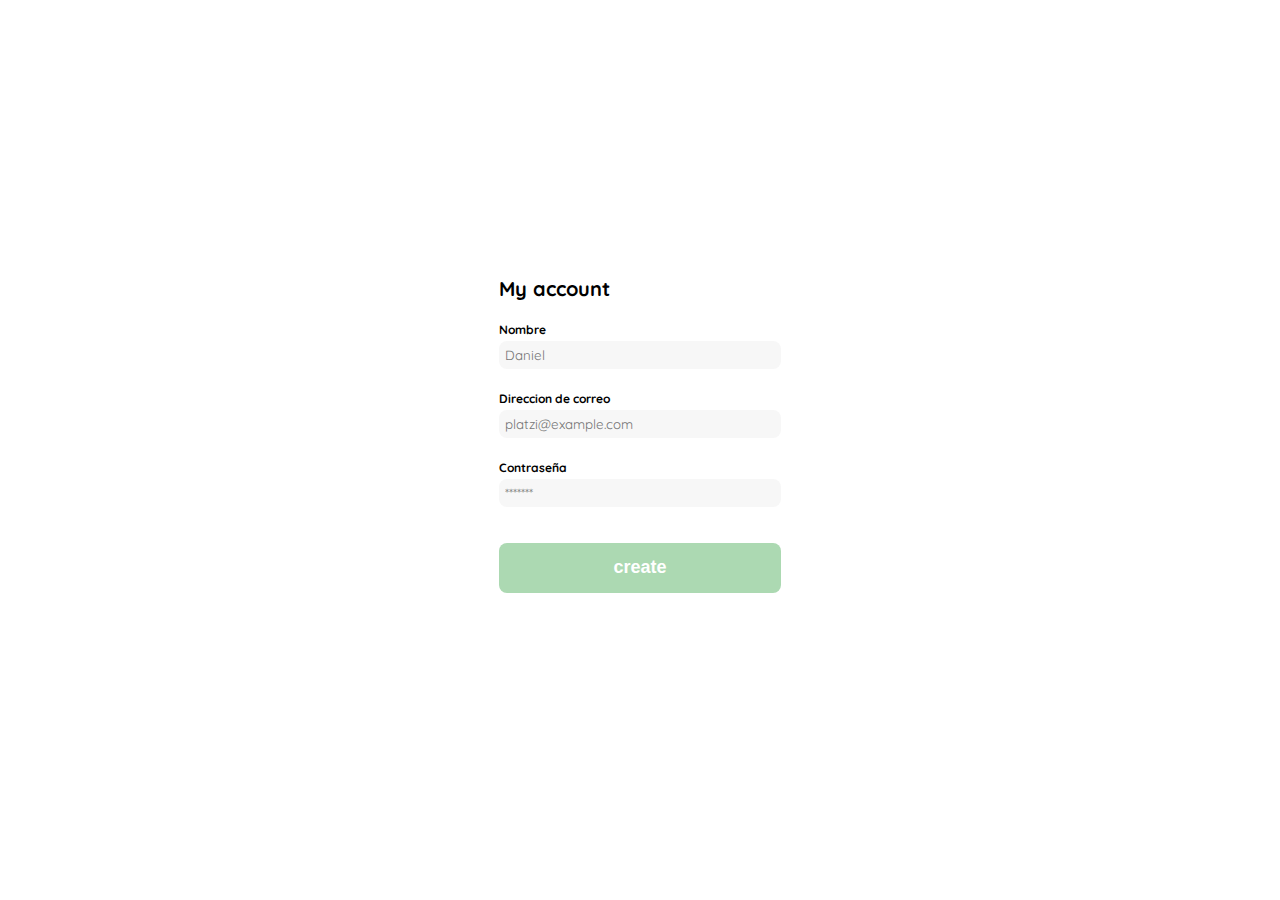
<file: loginPassword/crearcuenta.html>
<!DOCTYPE html>
<html lang="en">
<head>
    <meta charset="UTF-8">
    <meta http-equiv="X-UA-Compatible" content="IE=edge">
    <meta name="viewport" content="width=device-width, initial-scale=1.0">
    <title>crearcuenta</title>
    <link rel="stylesheet" href="./stylescrearcuenta.css">
    <link rel="preconnect" href="https://fonts.googleapis.com">
    <link rel="preconnect" href="https://fonts.gstatic.com" crossorigin>
    <link href="https://fonts.googleapis.com/css2?family=Quicksand:wght@300;500;700&family=Roboto:wght@500;700&display=swap" rel="stylesheet">
</head>
<body>
    <main class="login">
        <div class="form-container">
             <h1 class="title">My account</h1>
            <form action="/" class="form-createaccount">
                 <div>
                    <label for="name" class="label">Nombre</label>
                    <input type="text" id="name" placeholder="Daniel" class="input input_name">
                
                    <label for="email" class="label">Direccion de correo</label>
                     <input type="email" id="email" placeholder="platzi@example.com" class="input input_email">

                    <label for="password" class="label">Contraseña</label>
                     <input type="password" id="password" placeholder="*******" class="input input_password">
                </div>
                    <input type="submit" value="create" class="primary-button login-button">         
         </form> 
        </div>
    </main>

</body>
</html>
</file>
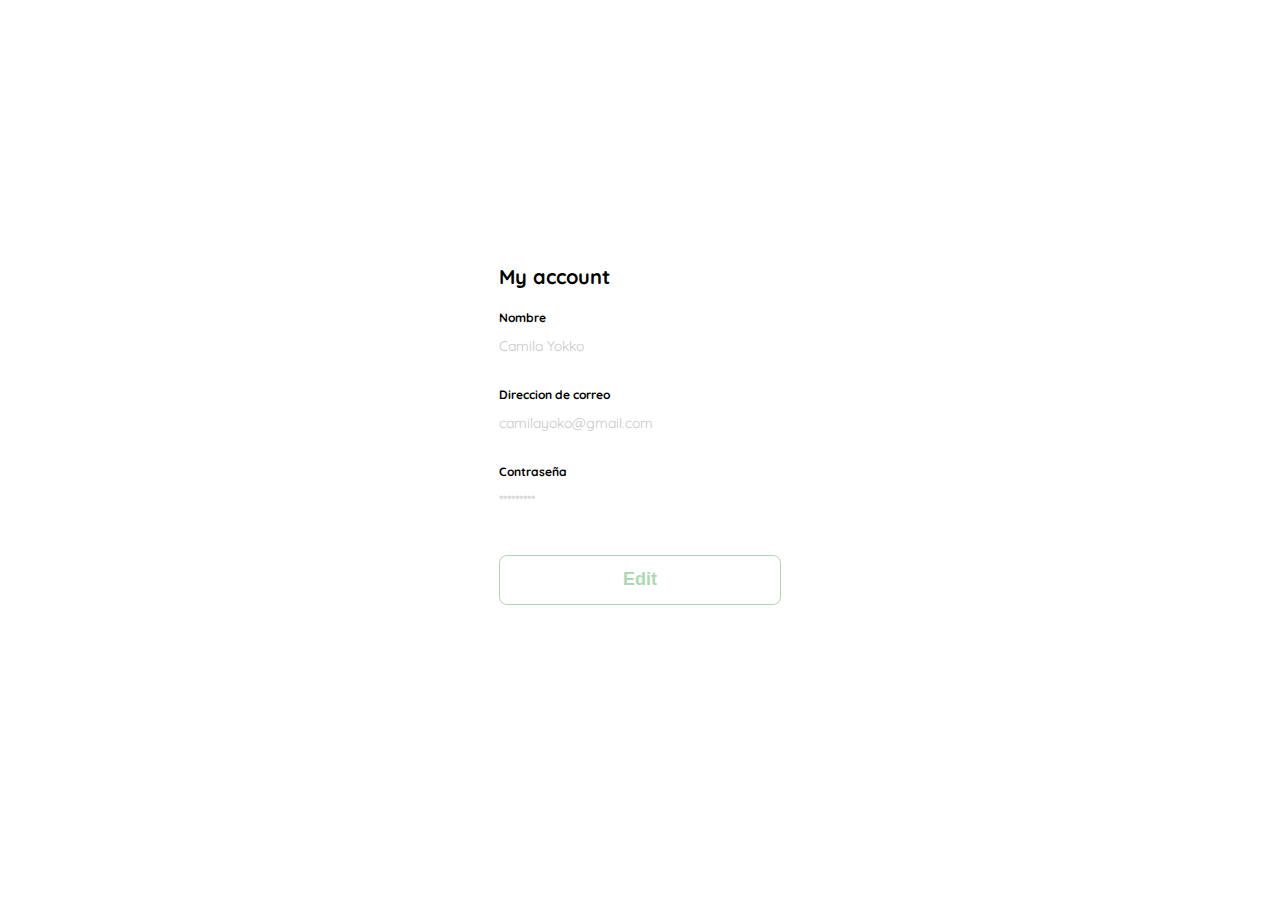
<file: loginPassword/micuenta.html>
<!DOCTYPE html>
<html lang="en">
<head>
    <meta charset="UTF-8">
    <meta http-equiv="X-UA-Compatible" content="IE=edge">
    <meta name="viewport" content="width=device-width, initial-scale=1.0">
    <title>crearcuenta</title>
    <link rel="stylesheet" href="./stylesmicuenta.css">
    <link rel="preconnect" href="https://fonts.googleapis.com">
    <link rel="preconnect" href="https://fonts.gstatic.com" crossorigin>
    <link href="https://fonts.googleapis.com/css2?family=Quicksand:wght@300;500;700&family=Roboto:wght@500;700&display=swap" rel="stylesheet">
</head>
<body>
    <main class="login">
        <div class="form-container">
             <h1 class="title">My account</h1>
            <form action="/" class="form-createaccount">
                 <div>
                    <label for="name" class="label">Nombre</label>
                    <p class="value">Camila Yokko</p>
                
                    <label for="email" class="label">Direccion de correo</label>
                     <p class="value">camilayoko@gmail.com</p>

                    <label for="password" class="label">Contraseña</label>
                     <p class="value">*********</p>
                </div>
                    <input type="submit" value="Edit" class="secondary-button login-button">         
         </form> 
        </div>
    </main>

</body>
</html>
</file>
<file: loginPassword/stylescrearcuenta.css>
/*
1.Posicionamiento
2. Modelo de caja (Box borde)
3. Tipografia
4. Efectos visuales
5. Ottros

*/

:root {
    --white: #FFFFFF;
    --black: #000000;
    --very-light-pink: #c7c7c7;
    --text-field:#f7f7f7;
    --dark:#232830;
    --hospitalg-green: #ACD9B2;

}

*{
    margin: 0;
    padding: 0;
    box-sizing: border-box;
}
html{
    font-size: 62.5%;
    font-family: Quicksand ,sans-serif;
}

.login{
    width: 100%;
    height: 100vh;
    display: grid;
    place-items: center;
}
.form-container{
    display: grid;
    grid-template-rows: auto 1fr auto;
    width: 282px;
}

.title{
    margin-bottom: 22px;
    font-size: 2rem;
    font-weight: 700;
    line-height: 2.2rem;
    text-align: start;
    color: var(--black);

}

.form-createaccount {
    display: flex;
    flex-direction: column;
    margin-top: 0px;
    height: 100%;
    justify-content: space-between;

}
.form-createaccount div{
    display: flex;
    flex-direction:column;
} 
.label{
    font-size: 1.2rem;
    font-weight: 500;
    margin-bottom: 4px;
    font-weight: bold;
    
}
.input{
    background-color: var(--text-field);
    border: none;
    padding: 6px;
    border-radius: 8px;
    margin-bottom: 22px;
    font-family: Quicksand ,sans-serif;
}
.primary-button{
    background-color: var(--hospitalg-green);
    border: none;
    border-radius: 8px;
    color: var(--white);
    height: 50px;
    width: 100%;
    cursor: pointer;
    font-weight: bold;
    font-size: 1.8rem;

}

.login-button{
    margin-top: 14px;
    margin-bottom: 30px;
}

@media (max-width:640px){
    .form-container{
        height: 100%;
    }
    .form-createaccount{
        height: 100%;
        justify-content: space-between;
    }
   
}
</file>
<file: loginPassword/stylesmicuenta.css>
:root {
    --white: #FFFFFF;
    --black: #000000;
    --very-light-pink: #c7c7c7;
    --text-field:#f7f7f7;
    --dark:#232830;
    --hospitalg-green: #ACD9B2;

}

*{
    margin: 0;
    padding: 0;
    box-sizing: border-box;
}
html{
    font-size: 62.5%;
    font-family: Quicksand ,sans-serif;
}

.login{
    width: 100%;
    height: 100vh;
    display: grid;
    place-items: center;
}
.form-container{
    display: grid;
    grid-template-rows: auto 1fr auto;
    width: 282px;
}

.title{
    margin-bottom: 22px;
    font-size: 2rem;
    font-weight: 700;
    line-height: 2.2rem;
    text-align: start;
    color: var(--black);

}

.form-createaccount {
    display: flex;
    flex-direction: column;
    margin-top: 0px;
    height: 100%;
    justify-content: space-between;

}
.form-createaccount div{
    display: flex;
    flex-direction:column;
} 
.label{
    font-size: 1.2rem;
    font-weight: 500;
    margin-bottom: 4px;
    font-weight: bold;
    
}
.value{
    font-size: 1.4rem;
    margin: 8px 0 32px 0;
    color: var(--very-light-pink);
}
.secondary-button{
    background-color: var(--white);
    border: 1px solid var(--hospitalg-green);
    border-radius: 8px;
    color: var(--hospitalg-green);
    height: 50px;
    width: 100%;
    cursor: pointer;
    font-weight: bold;
    font-size: 1.8rem;

}

.login-button{
    margin-top: 14px;
    margin-bottom: 30px;
}

@media (max-width:640px){
    .form-container{
        height: 100%;
    }
    .form-createaccount{
        height: 100%;
        justify-content: space-between;
    }
   
}
</file>
